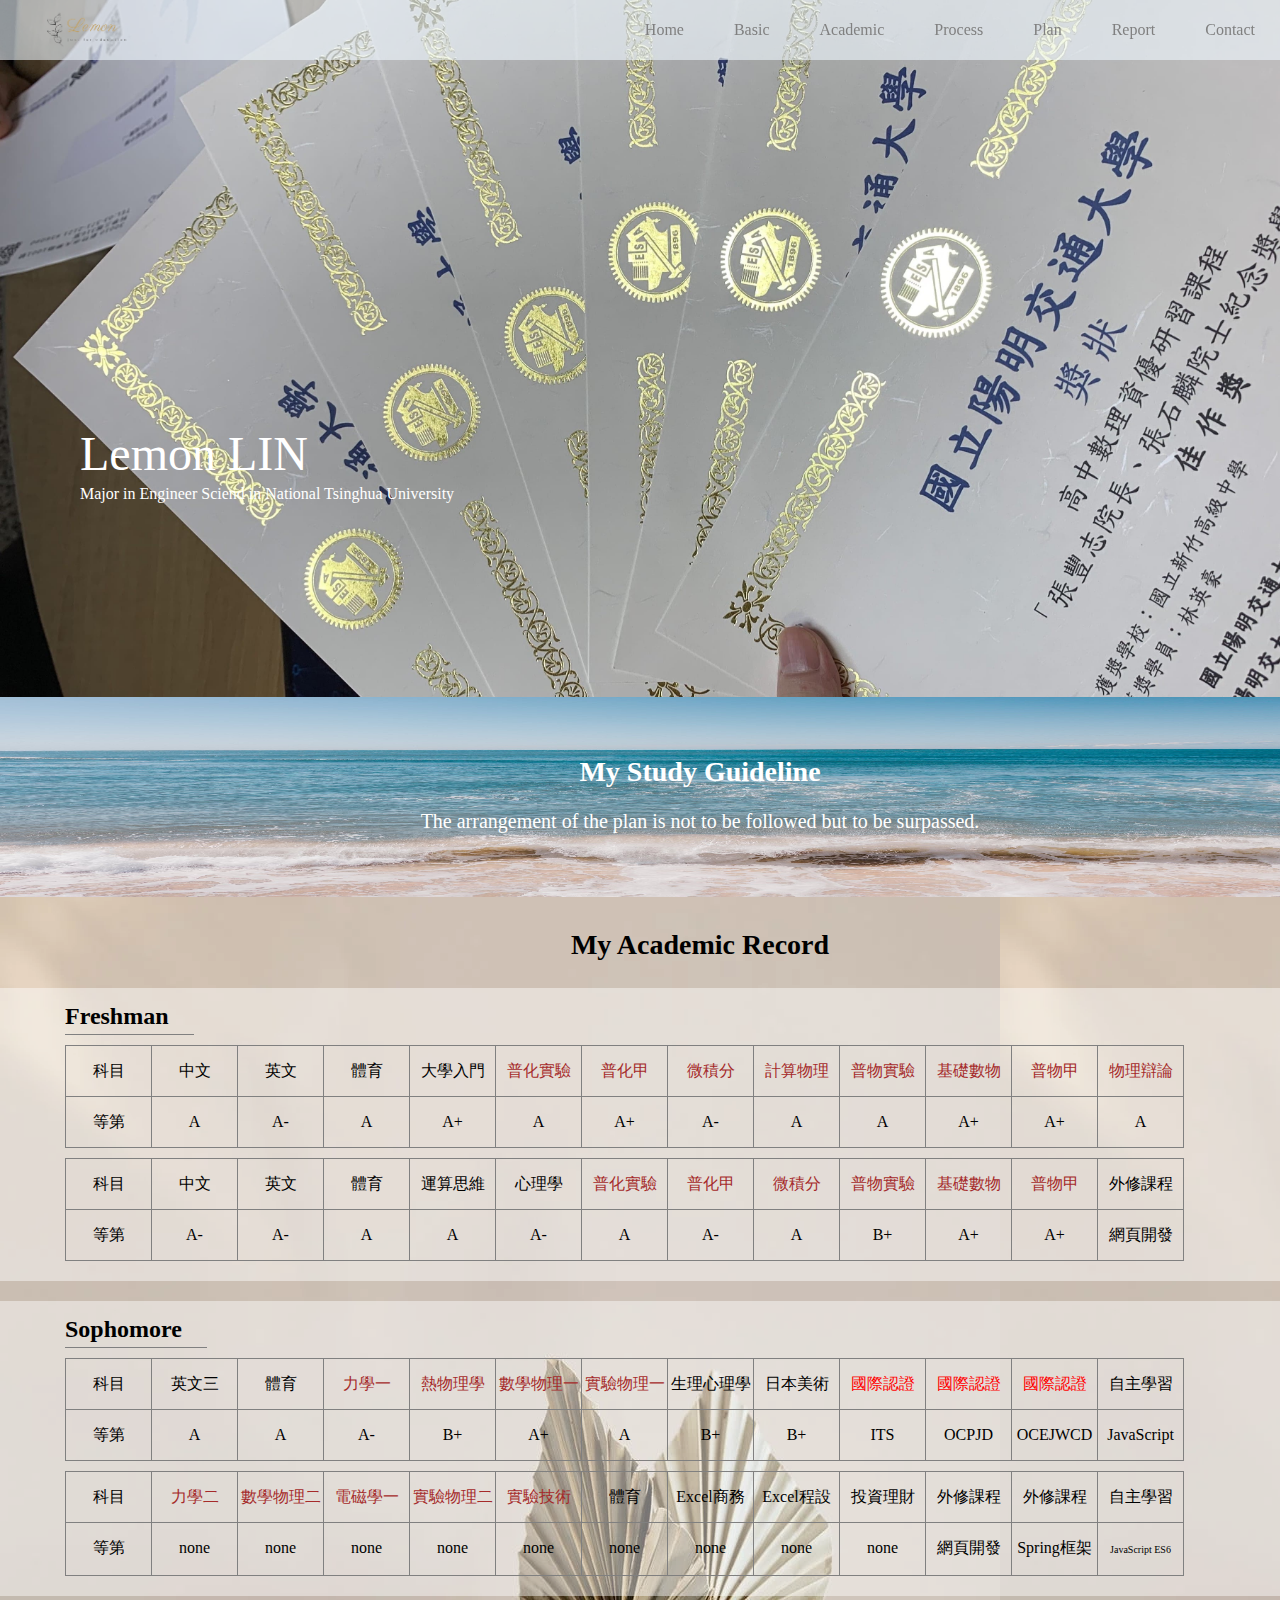
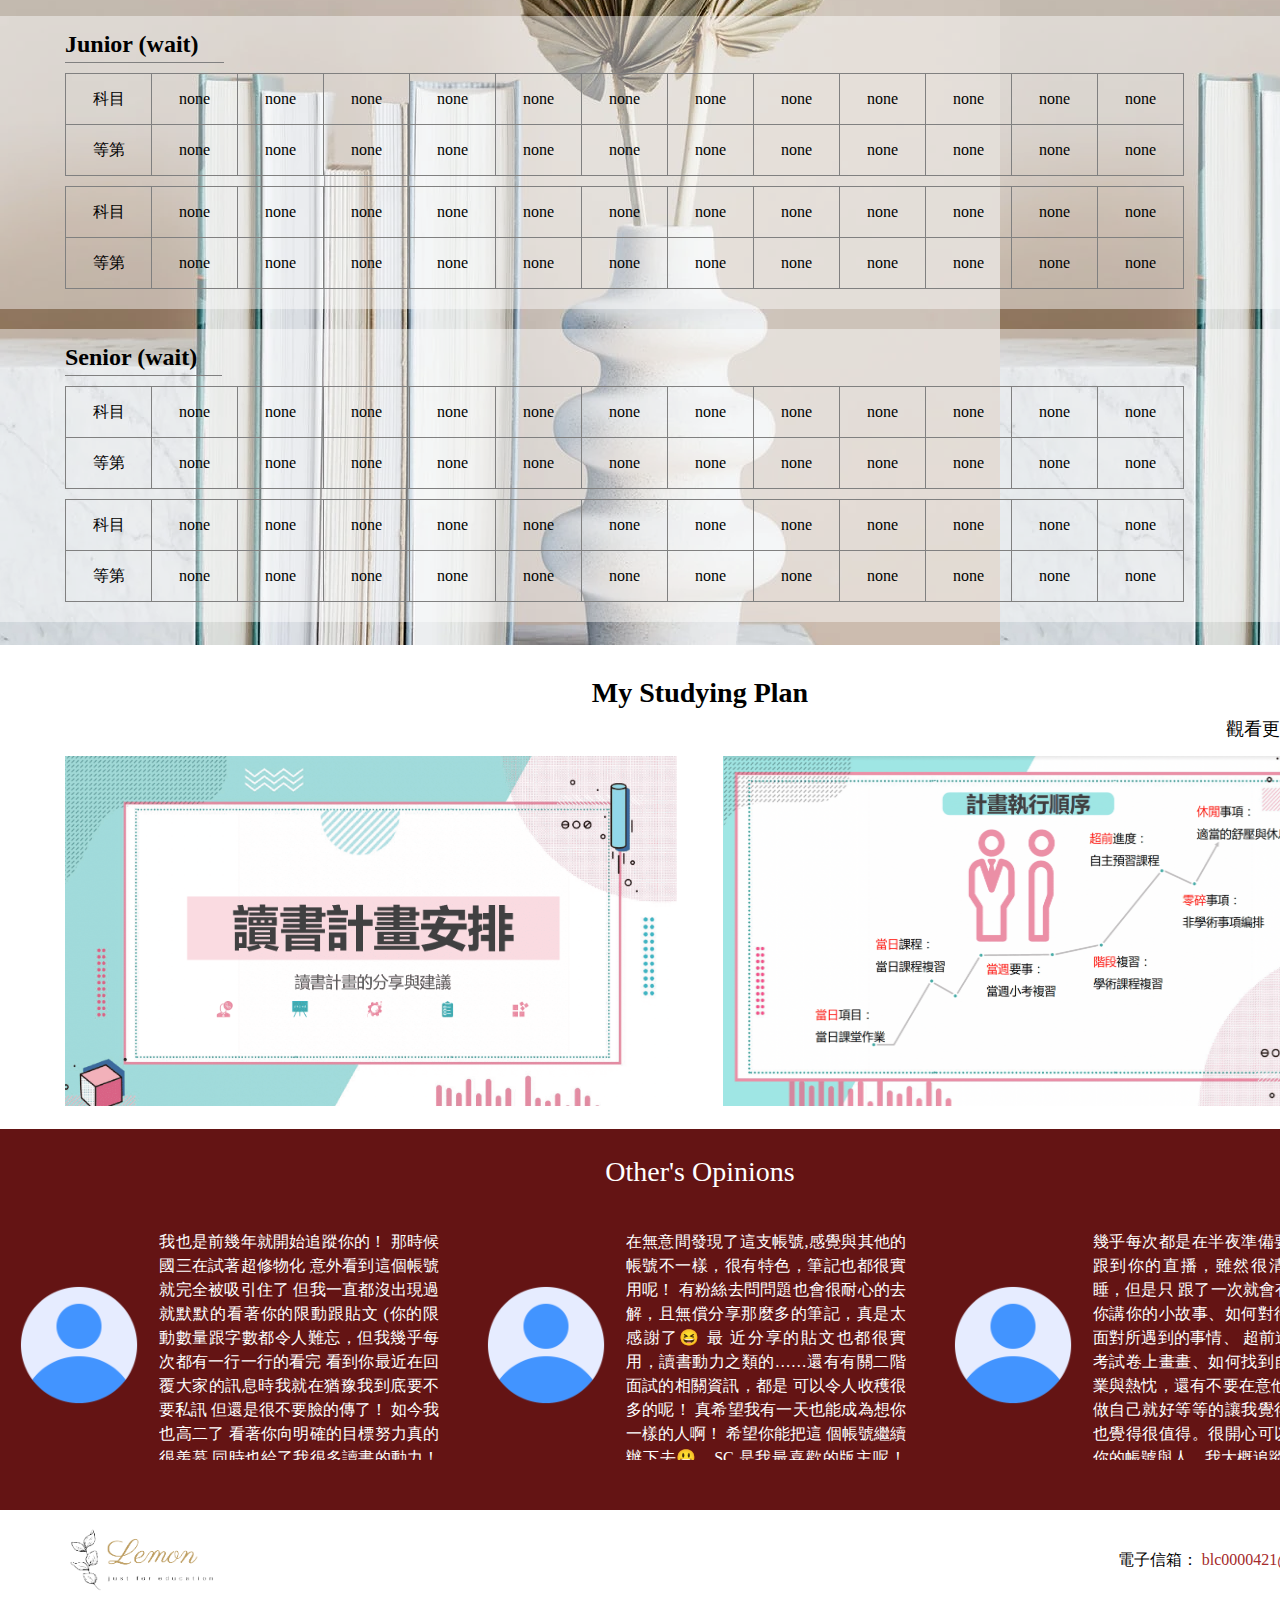
<file: academic.html>
<!DOCTYPE html>
<html lang="en">

<head>
    
    <meta charset="UTF-8">
    <meta http-equiv="X-UA-Compatible" content="IE=edge">
    <meta name="viewport" content="width=device-width, initial-scale=1.0">
    <!-- js -->
    <script src="js/jquery2.2.3.min.js"></script>
    <script src="js/index2.js"></script>
    <!-- css -->
    <link rel="stylesheet" href="css/reset.css">
    <link rel="stylesheet" href="https://cdnjs.cloudflare.com/ajax/libs/animate.css/4.1.1/animate.min.css"/>
    <link rel="stylesheet" href="css/academic.css">
    <link rel="icon" href="images/mode-standard-phoenix-svgrepo-com.svg">
    <title>Lemon Lin | My Academic Infomation</title>
</head>

<body>
    <div class="header">
        <div class="img">
            <img src="images/logo.png" alt="">
        </div>
        <div class="list">
            <ul>
                <li><a href="index.html">Home</a></li>
                <li><a href="basic.html">Basic</a></li>
                <li><a href="academic.html">Academic</a></li>
                <li><a href="process.html">Process</a></li>
                <li><a href="plan.html">Plan</a></li>
                <li><a href="report.html">Report</a></li>
                <li><a href="#contact">Contact</a></li>
            </ul>
        </div>
    </div>
    <div class="home">
        <img src="images/academic.jpg" alt="">
        <div class="home-text animate__animated">
            <h1>Lemon LIN</h1>
            <p>Major in Engineer Sciend in National Tsinghua University</p>
        </div>
    </div>
    <div class="study-main">
        <div class="study-main-content">
        <h1>My Study Guideline</h1>
        <p>The arrangement of the plan is not to be followed but to be surpassed.</p>
        </div>
    </div>
    <div class="score">
        <h1>My Academic Record</h1>
        <div class="score-content">
            <h2>Freshman</h2>
            <table class="score-table1">
                <tr>
                    <th>科目</th>
                    <th>中文</th>
                    <th>英文</th>
                    <th>體育</th>
                    <th>大學入門</th>
                    <th style="color: brown;">普化實驗</th>
                    <th style="color: brown;">普化甲</th>
                    <th style="color: brown;">微積分</th>
                    <th style="color: brown;">計算物理</th>
                    <th style="color: brown;">普物實驗</th>
                    <th style="color: brown;">基礎數物</th>
                    <th style="color: brown;">普物甲</th>
                    <th style="color: brown;">物理辯論</th>
                </tr>
                <tr>
                    <td>等第</td>
                    <td>A</td>
                    <td>A-</td>
                    <td>A</td>
                    <td>A+</td>
                    <td>A</td>
                    <td>A+</td>
                    <td>A-</td>
                    <td>A</td>
                    <td>A</td>
                    <td>A+</td>
                    <td>A+</td>
                    <td>A</td>
                </tr>
            </table>
            <table class="score-table1">

                <tr>
                    <th>科目</th>
                    <th>中文</th>
                    <th>英文</th>
                    <th>體育</th>
                    <th>運算思維</th>
                    <th>心理學</th>
                    <th style="color: brown;">普化實驗</th>
                    <th style="color: brown;">普化甲</th>
                    <th style="color: brown;">微積分</th>
                    <th style="color: brown;">普物實驗</th>
                    <th style="color: brown;">基礎數物</th>
                    <th style="color: brown;">普物甲</th>
                    <td>外修課程</td>
                </tr>
                <tr>
                    <td>等第</td>
                    <td>A-</td>
                    <td>A-</td>
                    <td>A</td>
                    <td>A</td>
                    <td>A-</td>
                    <td>A</td>
                    <td>A-</td>
                    <td>A</td>
                    <td>B+</td>
                    <td>A+</td>
                    <td>A+</td>
                    <th>網頁開發</th>
                </tr>
            </table>
        </div>
        <div class="score-content">
            <h2>Sophomore</h2>
            <table class="score-table1">
                <tr>
                    <th>科目</th>
                    <th>英文三</th>
                    <th>體育</th>
                    <th style="color: brown;">力學一</th>
                    <th style="color: brown;">熱物理學</th>
                    <th style="color: brown;">數學物理一</th>
                    <th style="color: brown;">實驗物理一</th>
                    <th>生理心理學</th>
                    <th>日本美術</th>
                    <th style="color: red;">國際認證</th>
                    <th style="color: red;">國際認證</th>
                    <th style="color: red;">國際認證</th>
                    <th>自主學習</th>
                </tr>
                <tr>
                    <td>等第</td>
                    <th>A</th>
                    <th>A</th>
                    <th>A-</th>
                    <th>B+</th>
                    <th>A+</th>
                    <th>A</th>
                    <th>B+</th>
                    <th>B+</th>
                    <th>ITS</th>
                    <th>OCPJD</th>
                    <th>OCEJWCD</th>
                    <th>JavaScript</th>
                </tr>
            </table>
            <table class="score-table1">
                <tr>
                    <th>科目</th>
                    <th style="color: brown;">力學二</th>
                    <th style="color: brown;">數學物理二</th>
                    <th style="color: brown;">電磁學一</th>
                    <th style="color: brown;">實驗物理二</th>
                    <th style="color: brown;">實驗技術</th>
                    <th>體育</th>
                    <th>Excel商務</th>
                    <th>Excel程設</th>
                    <th>投資理財</th>
                    <th>外修課程</th>
                    <th>外修課程</th>
                    <th>自主學習</th>
                </tr>
                <tr>
                    <td>等第</td>
                    <th>none</th>
                    <th>none</th>
                    <th>none</th>
                    <th>none</th>
                    <th>none</th>
                    <th>none</th>
                    <th>none</th>
                    <th>none</th>
                    <th>none</th>
                    <th>網頁開發</th>
                    <th>Spring框架</th>
                    <th style="font-size: 10px;">JavaScript ES6</th>
                </tr>
            </table>
        </div>
        <div class="score-content">
            <h2>Junior (wait)</h2>
            <table class="score-table1">
                <tr>
                    <th>科目</th>
                    <th>none</th>
                    <th>none</th>
                    <th>none</th>
                    <th>none</th>
                    <th>none</th>
                    <th>none</th>
                    <th>none</th>
                    <th>none</th>
                    <th>none</th>
                    <th>none</th>
                    <th>none</th>
                    <th>none</th>
                </tr>
                <tr>
                    <td>等第</td>
                    <th>none</th>
                    <th>none</th>
                    <th>none</th>
                    <th>none</th>
                    <th>none</th>
                    <th>none</th>
                    <th>none</th>
                    <th>none</th>
                    <th>none</th>
                    <th>none</th>
                    <th>none</th>
                    <th>none</th>
                </tr>
            </table>
            <table class="score-table1">

                <tr>
                    <th>科目</th>
                    <th>none</th>
                    <th>none</th>
                    <th>none</th>
                    <th>none</th>
                    <th>none</th>
                    <th>none</th>
                    <th>none</th>
                    <th>none</th>
                    <th>none</th>
                    <th>none</th>
                    <th>none</th>
                    <th>none</th>
                </tr>
                <tr>
                    <td>等第</td>
                    <th>none</th>
                    <th>none</th>
                    <th>none</th>
                    <th>none</th>
                    <th>none</th>
                    <th>none</th>
                    <th>none</th>
                    <th>none</th>
                    <th>none</th>
                    <th>none</th>
                    <th>none</th>
                    <th>none</th>
                </tr>
            </table>
        </div>
        <div class="score-content">
            <h2>Senior (wait)</h2>
            <table class="score-table1">
                <tr>
                    <th>科目</th>
                    <th>none</th>
                    <th>none</th>
                    <th>none</th>
                    <th>none</th>
                    <th>none</th>
                    <th>none</th>
                    <th>none</th>
                    <th>none</th>
                    <th>none</th>
                    <th>none</th>
                    <th>none</th>
                    <th>none</th>
                </tr>
                <tr>
                    <td>等第</td>
                    <th>none</th>
                    <th>none</th>
                    <th>none</th>
                    <th>none</th>
                    <th>none</th>
                    <th>none</th>
                    <th>none</th>
                    <th>none</th>
                    <th>none</th>
                    <th>none</th>
                    <th>none</th>
                    <th>none</th>
                </tr>
            </table>
            <table class="score-table1">

                <tr>
                    <th>科目</th>
                    <th>none</th>
                    <th>none</th>
                    <th>none</th>
                    <th>none</th>
                    <th>none</th>
                    <th>none</th>
                    <th>none</th>
                    <th>none</th>
                    <th>none</th>
                    <th>none</th>
                    <th>none</th>
                    <th>none</th>
                </tr>
                <tr>
                    <td>等第</td>
                    <th>none</th>
                    <th>none</th>
                    <th>none</th>
                    <th>none</th>
                    <th>none</th>
                    <th>none</th>
                    <th>none</th>
                    <th>none</th>
                    <th>none</th>
                    <th>none</th>
                    <th>none</th>
                    <th>none</th>
                </tr>
            </table>
        </div>
    </div>
    <div class="study">
        <span class="study-more"><a target="_blank" href="https://drive.google.com/drive/folders/1CSuPL0ntk2vnfuQyJYL-6JZQMLXeUMyn?usp=sharing">觀看更多--></a></span>
        <h1>My Studying Plan</h1>
        <div class="study-content">
            <div class="study-img">
                <img src="images/STUDY.png" alt="">
            </div>
            <div class="study-img">
                <img src="images/study-2.png" alt="">
            </div>
        </div>
    </div>
    <div class="more-info">
        <span class="more"><a class="more-a" target="_blank"
                href="https://drive.google.com/file/d/1BMB_8Zbh5LaKT7yNHsUSbepBZ53g3kMT/view?usp=share_link">觀看更多
                --></a></span>
        <h1><a target="_blank"
                href="https://drive.google.com/file/d/1BMB_8Zbh5LaKT7yNHsUSbepBZ53g3kMT/view?usp=share_link">Other's
                Opinions</a></h1>
        <div class="info-text">

            <div class="feedback">
                <div class="feed-img"><img src="images/person.png" alt=""></div>
                <div class="feed-text">
                    <p>我也是前幾年就開始追蹤你的！
                        那時候國三在試著超修物化
                        意外看到這個帳號就完全被吸引住了
                        但我一直都沒出現過就默默的看著你的限動跟貼文
                        (你的限動數量跟字數都令人難忘，但我幾乎每次都有一行一行的看完
                        看到你最近在回覆大家的訊息時我就在猶豫我到底要不要私訊
                        但還是很不要臉的傳了！
                        如今我也高二了
                        看著你向明確的目標努力真的很羨慕
                        同時也給了我很多讀書的動力！
                        雖然現在我還沒找到之後的目標
                        但我也是從準會考生變準學測生的
                        ：/ 哭啊我要完蛋了嗎
                        總之我真的很高興你回歸了！
                        希望之後也可以一直看到你
                        新年快樂！</p>
                </div>
            </div>
            <div class="feedback">
                <div class="feed-img"><img src="images/person.png" alt=""></div>
                <div class="feed-text">
                    <p> 在無意間發現了這支帳號,感覺與其他的帳號不一樣，很有特色，筆記也都很實用呢！
                        有粉絲去問問題也會很耐心的去解，且無償分享那麼多的筆記，真是太感謝了😆 最
                        近分享的貼文也都很實用，讀書動力之類的……還有有關二階面試的相關資訊，都是
                        可以令人收穫很多的呢！ 真希望我有一天也能成為想你一樣的人啊！ 希望你能把這
                        個帳號繼續辦下去😃，SC 是我最喜歡的版主呢！ 真的很喜歡😍😍😍 願你朝著你想要
                        的方向前進，並過得愈來愈好😁
                    </p>
                </div>
            </div>

            <div class="feedback">
                <div class="feed-img"><img src="images/person.png" alt=""></div>
                <div class="feed-text">
                    <p>幾乎每次都是在半夜準備要睡覺的時候跟到你的直播，雖然很清楚要趕快去睡，但是只
                        跟了一次就會有第二次。聽你講你的小故事、如何對待他人、積極面對所遇到的事情、
                        超前進度讀書、在考試卷上畫畫、如何找到自己未來的職業與熱忱，還有不要在意他人
                        的眼光，做自己就好等等的讓我覺得學到很多，也覺得很值得。很開心可以有機會認識
                        你的帳號與人，我大概追蹤1年多了，今後我還是會繼續看直播與你發出的限動與貼
                        文。但我不太喜歡在很多人的場合發言，所以不常在直播留言，不知道你對我有沒有印
                        象？
                        聽那些故事真的很歡樂也很有趣，有時候會很想放聲大笑，但是太晚了
                        還記得有一次你說你每天只睡四個小時，我覺得超神的(我睡六七個小時還是覺得很累)
                    </p>
                </div>
            </div>
        </div>

    </div>
    <div id="contact" class="contact">
        <div class="contact-img">
            <img src="images/logo.png" alt="">
        </div>
        <div class="contact-text">
            <span class="contact-title">電子信箱： </span> blc0000421@gmail.com
        </div>
    </div>

</body>
<script>
    var end =new Date().getMilliseconds();
    var total =end-now;
    alert("此為電腦版網頁，請使用電腦欣賞。 加載時長："+total+"ms");
</script>
</html>
</file>
<file: post.html>
<!DOCTYPE html>
<html lang="en">
<head>
    <meta charset="UTF-8">
    <meta http-equiv="X-UA-Compatible" content="IE=edge">
    <meta name="viewport" content="width=device-width, initial-scale=1.0">
    <title>Document</title>
    <style>
        @keyframes test {
            
            25%{
                background: red;
                transform: rotate(90deg);
            }
            50%{
                background: orange;
                transform: rotate(180deg);
            }
            75%{
                background: plum;
                transform: rotate(270deg);
            }
            100%{
                background: red;
                transform: rotate(360deg);
            }
        }
        .block{
            width: 100px;
            height: 100px;
            background: red;
            clip-path: polygon(50% 0% , 100% 50%, 50% 100%, 0% 50%);      
            animation: test 4s linear infinite;
        }
    </style>
</head>
<body>
    <div class="block"></div>
</body>
</html>
</file>
<file: css/academic.css>
.header{
    height:60px;
    width:100%;
    margin: 0 auto;
    display:flex;
    justify-content: space-between;
    align-items: center;
    background:rgba(240, 248, 255, 0.6);
    position: fixed;
    z-index:1000;
}
.header img{
    height:40px;
    padding-left:30px;
}
.header ul{
    display:flex;
}
.header ul>li a{
    text-decoration: none;
    color:gray;
    line-height: 60px;
    text-align: center;
    padding-right: 25px;
    padding-left:25px;
    display:block;
}
.header ul>li a:hover{
    background-color: gray;
    color:white;
}
.home{
    width:1400px;
    margin: 0 auto;
    height:697.3px;
    position: relative;
}
.home img{
    width:100%;
}
.home-text{
    position: absolute;
    color:white;
    top:430px;
    left:80px;
    
}
.home-text h1{
    font-size: 48px;
    padding-bottom:8px;
}
.study-main{
    width:1400px;
    height:200px;
    margin: 0 auto;
    background-image: url(../images/study-bg.jpeg);
    background-size: 1400px 200px;
    display: flex;
    align-items: center;
    justify-content: center;
    color:white
}
.study-main h1{
    padding-top:20px;
    font-size: 28px;
    font-weight: bolder;
    text-align: center;
    margin-bottom:15px;
}
.study-main p{
    font-size: 20px;
    line-height: 2;
    text-align: center;
    margin-bottom:15px;
}
.score{
    width:1400px;
    margin: 0 auto;
    background: url(../images/pexels-photo-4207791.webp);
    padding-bottom:3px;
}
.score-content{
    padding-top:10px;
    margin-bottom:20px;
    padding-bottom:20px;
    background: rgba(255,255,255,0.45);
    
}
.score>h1{
    padding-top:20px;
    font-size: 28px;
    line-height: 2;
    font-weight: bolder;
    color:black;
    text-align: center;
    margin-bottom:15px;
}
.score h2{
    border-bottom: 1px solid gray;
    font-size:24px;
    font-weight: bold;
    margin-left:65px;
    padding-right:25px;
    line-height:1.5;
    display:inline-block;
}
.score-table1{
    height:100px;
    margin-left:65px;
    margin-top:10px;
    text-align: center;
    border:1px solid black;
}
.score-table1 th,td{
    border:0.1px solid gray;
    line-height: 50px;
    width:86px;
}
.ext{
    color: red;
}
.orc{
    font-size:13.5px;
}
.study{
    width:1400px;
    margin: 0 auto;
    position: relative;
}
.study-more{
    position: absolute;
    font-size: 18px;
    right:80px;
    top:75px;
}
.study-more a{
    text-decoration: none;
    color:black;
}
.study-more a:hover{
    color: orange;
}
.study>h1{
    padding-top:20px;
    font-size: 28px;
    line-height: 2;
    font-weight: bolder;
    color:black;
    text-align: center;
    margin-bottom:15px;
}
.study-content{
    display: flex;
    justify-content: space-evenly;
    padding:20px;
}
.study-img{
    width:45%;
}
.study-img img{
    width:100%;
    height:350px;
}
.more-info{
    width:1400px;
    margin: 0 auto;
    background-color: rgb(100, 20, 20);
    position: relative;
}
.more .more-a {
    position: absolute;
    bottom:12px;
    right:10px;
    color: white;
    font-size: 14px;
}
.info-text{
    display:flex;
    justify-content: space-around;
}
.more-info .feedback{
    width:32%;
    padding-top:10px;
    padding-bottom: 10px;
    margin-top:10px;
    margin-bottom:30px;
    display: flex;
    align-items: center;
    transition: all 0.8s;
}
.more-info h1{
    padding-top:15px;
    text-align: center;
}
.more-info a{
    color:white;
    font-size:28px;
    line-height: 2;
    text-decoration: none;
}
.feed-img{
    width:120px;
    height:120px;
    border-radius: 120px;
    margin-left:10px;
}
.feed-img img{
    width:100%;
}
.feed-text{
    text-align: justify;
    margin-left:20px;
    width:280px;
    height:230px;
    margin-top:10px;
    margin-bottom:10px;
    color:white;
    line-height: 1.5;
    overflow: scroll;
}
.contact{
    width:1400px;
    margin: 0 auto;
    height:100px;
    display: flex;
    justify-content: space-between;
    align-items: center;
}
.contact-img{
    margin-left:40px;
}
.contact-img img{
    width:200px;
}
.contact-text{
    margin-right:40px;
    color:brown;
}
.contact-title{
    color:black;
}
.feedback:hover{
    box-shadow: 6px 8px 12px orange ;
}
.more-info a:hover{
    color:orange
}
</file>
